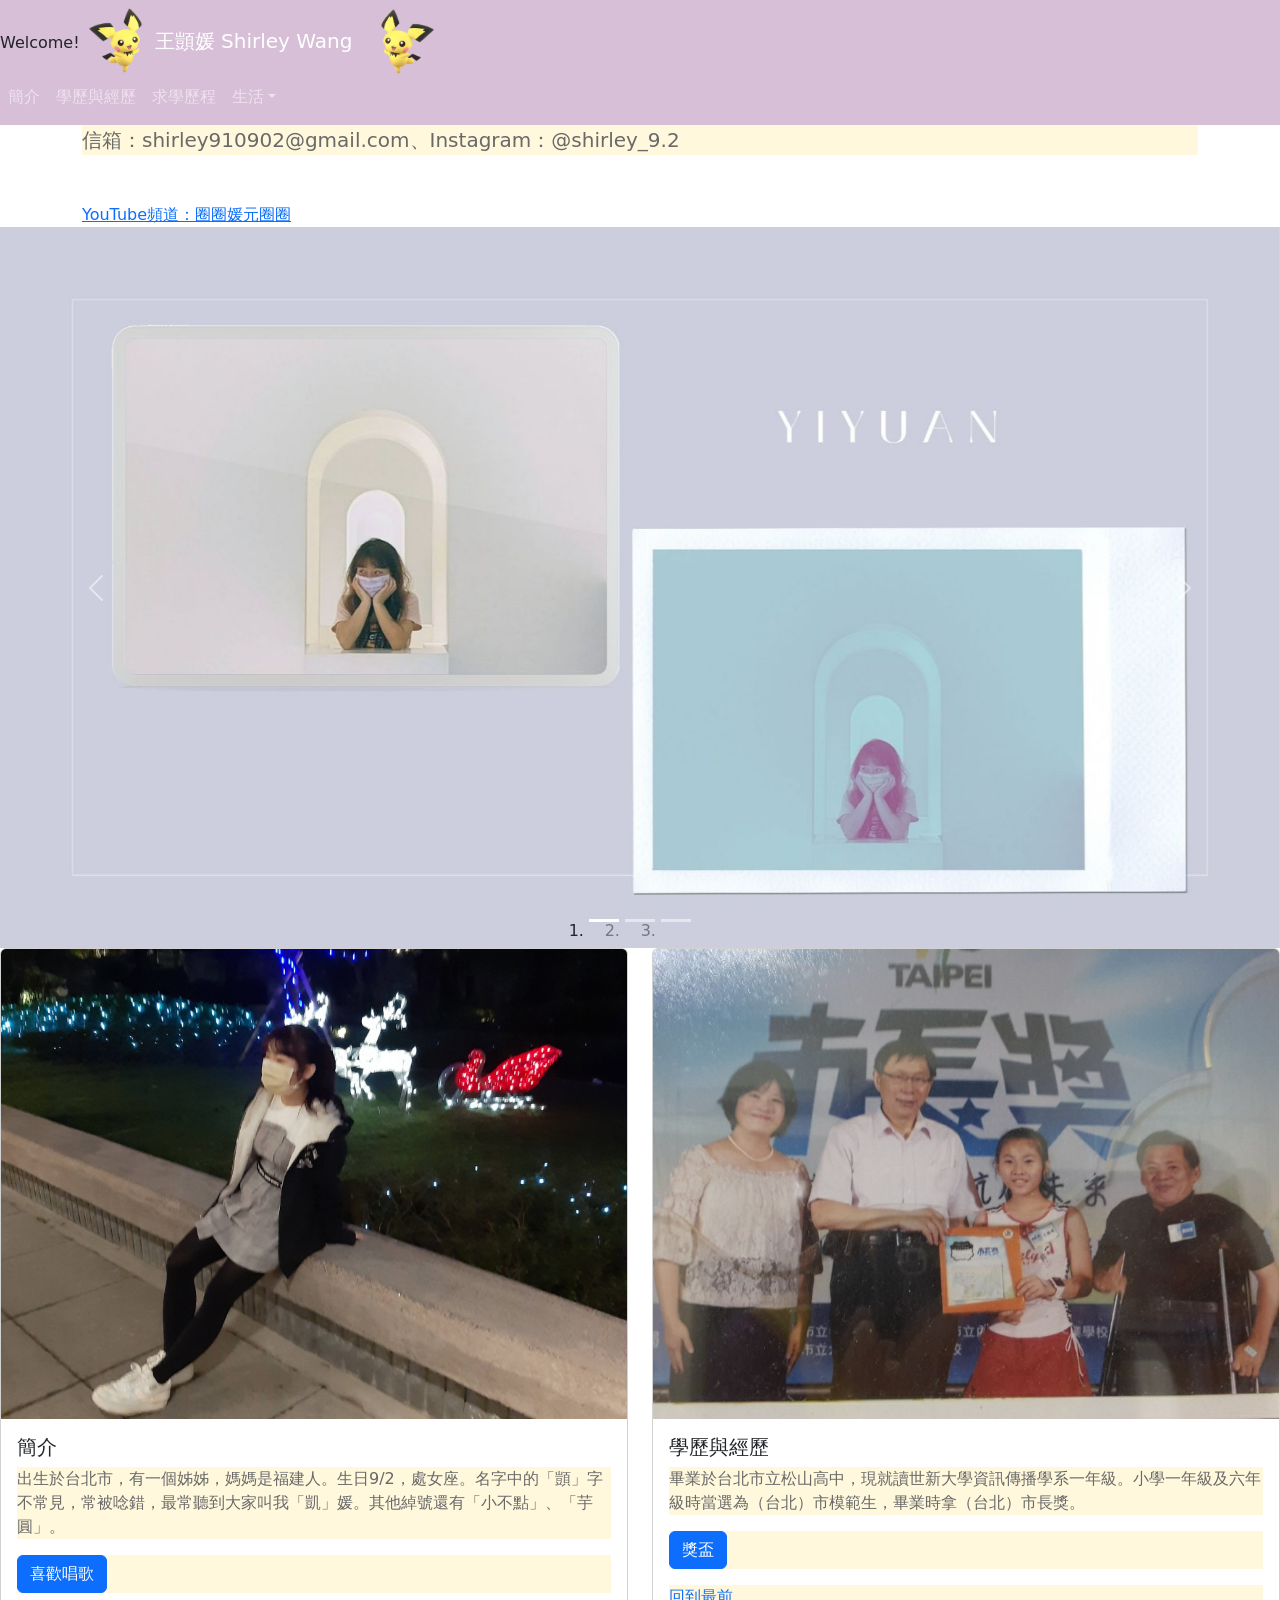
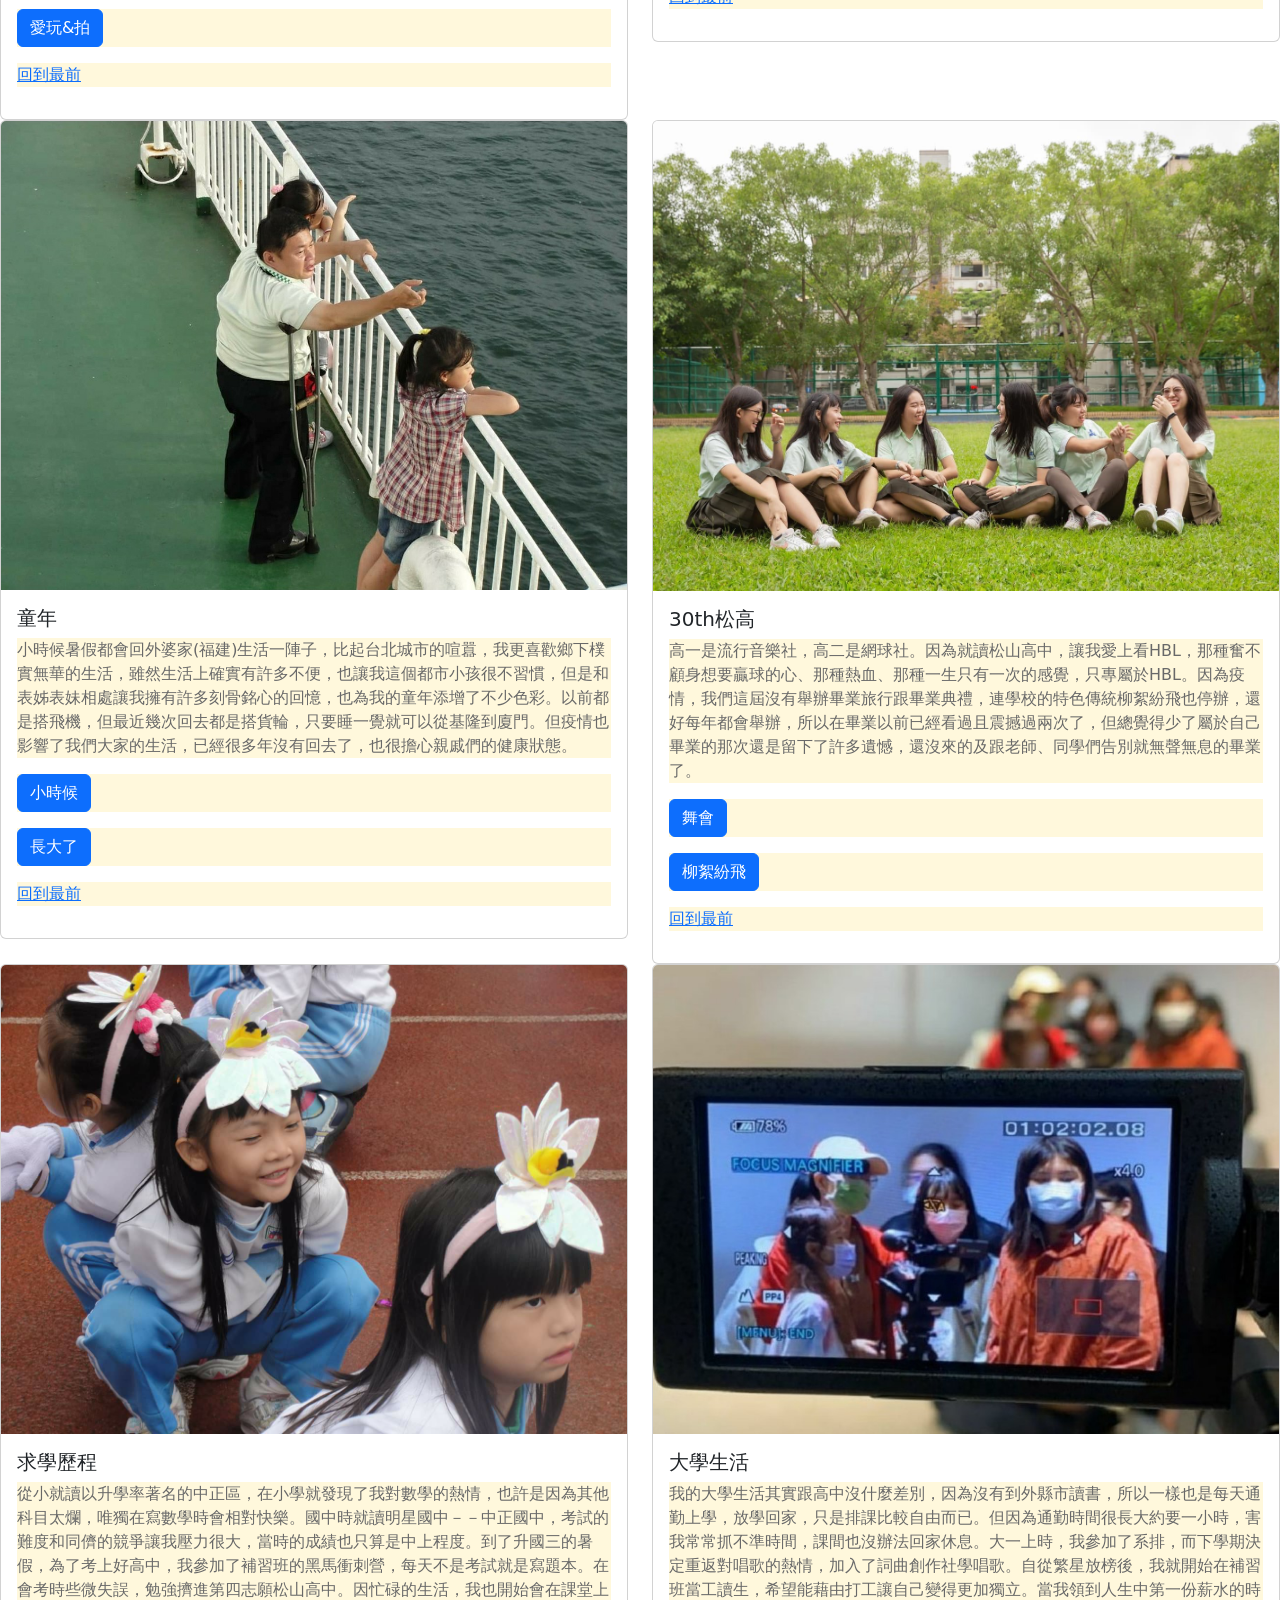
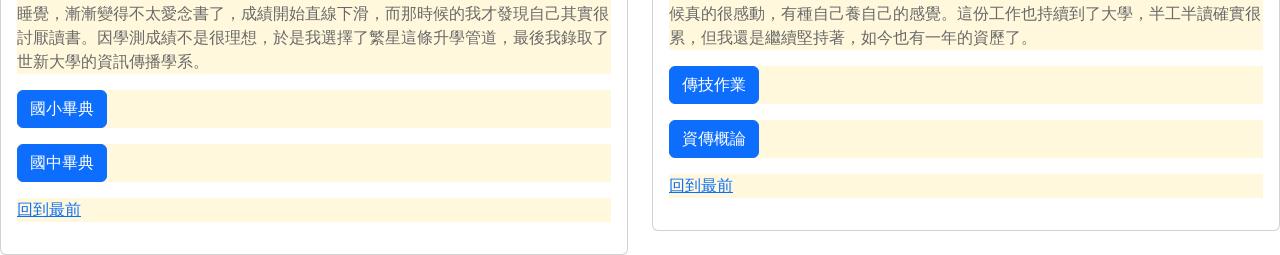
<file: index.html>
<!DYTPE html>
<html>
	<head>
		<meta charset="utf-8">
		 <meta name="viewport" content="width=device-width, initial-scale=1">
		<link rel="stylesheet" type="text/css" href="style.css">
		<!-- Bootstrap CDN -->
		<link rel="stylesheet" href="https://cdn.jsdelivr.net/npm/bootstrap@5.1.3/dist/css/bootstrap.min.css"> 
		<script src="https://cdn.jsdelivr.net/npm/bootstrap@5.1.3/dist/js/bootstrap.bundle.min.js"></script>
		<title>王顗媛的自我介紹</title>
	</head>
	<body>
		<nav id="begin" class="navbar navbar-dark navbar-expand-md" style="background-color:Thistle">
			<div class="container-fluid>
				<span class="navbar-text">Welcome!</span>
				<a class="navbar-brand" href="#">
					<img src="皮丘1.jpg" width="70px">王顗媛 Shirley Wang</a><img src="皮丘.jpg" width="70px">
				<button class="navbar-toggler" type="button" data-bs-toggle="collapse" data-bs-target="#navbar1"><span class="navbar-toggler-icon"></span></button>
				<div class="collapse navbar-collapse" id="navbar1">
					<ul class="navbar-nav me-auto">
						<li class="nav-item active"><a class="nav-link" href="#family">簡介</a><li>
						<li class="nav-item"><a class="nav-link" href="#school">學歷與經歷</a></li>
						<li class="nav-item"><a class="nav-link" href="#study">求學歷程</a></li>
						<li class="nav-item dropdown">
							<a class="nav-link dropdown-toggle" href="#" data-bs-toggle="dropdown">生活</a>
							<div class="dropdown-menu">
								<a class="dropdown-item" href="#childhood">童年</a>
								<a class="dropdown-item" href="#high school">高中</a>
								<a class="dropdown-item" href="#collage">大學</a>
							</div>
						</li>
					</ul>
				</div>
			</div>
		</nav>
		<header>
			<div class="container">
				<p class="lead mb-5">信箱：shirley910902@gmail.com、Instagram：@shirley_9.2</p>
				<a href="https://www.youtube.com/channel/UCnXqzAM06Nkba24aR4NzJqA">YouTube頻道：圈圈媛元圈圈</a>
			</div>
		</header>
		<div id="myCarousel" class="carousel slide" data-bs-ride="carousel">
			<ol class="carousel-indicators">
				<li data-bs-target="#myCarousel" data-bs-slide-to="0" class="active"></li>
				<li data-bs-target="#myCarousel" data-bs-slide-to="1"></li>
				<li data-bs-target="#myCarousel" data-bs-slide-to="2"></li>
			</ol>
			<div class="carousel-inner">
				<div class="carousel-item active">
					<img src="文心藝所.jpg" class="d-block w-100" alt="文心藝所">
					<div class="carousel-caption d-none d-md-block">
					</div>
				</div>
				<div class="carousel-item">
					<img src="學校.jpg" class="d-block w-100" alt="學校">
					<div class="carousel-caption d-none d-md-block">
					</div>
				</div>
				<div class="carousel-item">
					<img src="新北耶誕城.jpg" class="d-block w-100" alt="新北耶誕城">
					<div class="carousel-caption d-none d-md-block">
					</div>
				</div>
			</div>
			<a class="carousel-control-prev" href="#myCarousel" data-bs-slide="prev">
				<span class="carousel-control-prev-icon"></span>
				<span class="visually-hidden">Previous</span></a>
			<a class="carousel-control-next" href="#myCarousel" data-bs-slide="next">
				<span class="carousel-control-next-icon"></span>
				<span class="visually-hidden">Next</span></a>
		</div>
		<main>
			<div class="row">
				<div id="family" class="col-sm-6">
					<div class="card">
						<img class="card-img-top" src="我.jpg">
						<div class="card-body">
							<h5 class="card-title">簡介</h5>
							<p class="card-text">出生於台北市，有一個姊姊，媽媽是福建人。生日9/2，處女座。名字中的「顗」字不常見，常被唸錯，最常聽到大家叫我「凱」媛。其他綽號還有「小不點」、「芋圓」。</p>
							<p>
								<a class="btn btn-primary" data-bs-toggle="collapse" href="#sing">喜歡唱歌</a>
							</p>
							<div class="collapse" id="sing">
								<div class="card card-body">
									<img src="唱歌.jpg" class="img-thumbnail " width="400" style="float: right;" >
									超超超級喜歡唱歌♡
								</div>
							</div>
							<p>
								<a class="btn btn-primary" data-bs-toggle="collapse" href="#play">愛玩&拍</a>
							</p>
							<div class="collapse" id="play">
								<div class="card card-body">
									<img src="玩.jpg" class="img-thumbnail " width="300" style="float: right;" >
									喜歡出去玩跟拍好看的照片！
								</div>
							</div>
							<p><a href="#begin">回到最前</a></p>	
						</div>
					</div>
				</div>
				
				<div id="school" class="col-sm-6">
					<div class="card">
						<img class="card-img-top" src="市長獎.jpg">
						<div class="card-body">
							<h5 class="card-title">學歷與經歷</h5>
							<p class="card-text">畢業於台北市立松山高中，現就讀世新大學資訊傳播學系一年級。小學一年級及六年級時當選為（台北）市模範生，畢業時拿（台北）市長獎。</p>
							<p>
								<a class="btn btn-primary" data-bs-toggle="collapse" href="#trophy">獎盃</a>
							</p>
							<div class="collapse" id="trophy">
								<div class="card card-body">
									<img src="獎盃.jpg" class="img-thumbnail " width="400" style="float: right;" >
									柯文哲市長(左)與郝龍斌市長(右)的模範生獎盃
								</div>
							</div>
							<p><a href="#begin">回到最前</a></p>
						</div>
					</div>
				</div>
				
				<div id="childhood" class="col-sm-6">
					<div class="card">
						<img class="card-img-top" src="出海.jpg">
						<div class="card-body">
							<h5 class="card-title">童年</h5>
							<p class="card-text">小時候暑假都會回外婆家(福建)生活一陣子，比起台北城市的喧囂，我更喜歡鄉下樸實無華的生活，雖然生活上確實有許多不便，也讓我這個都市小孩很不習慣，但是和表姊表妹相處讓我擁有許多刻骨銘心的回憶，也為我的童年添增了不少色彩。以前都是搭飛機，但最近幾次回去都是搭貨輪，只要睡一覺就可以從基隆到廈門。但疫情也影響了我們大家的生活，已經很多年沒有回去了，也很擔心親戚們的健康狀態。</p>
							<p>
								<a class="btn btn-primary" data-bs-toggle="collapse" href="#child">小時候</a>
							</p>
							<div class="collapse" id="child">
								<div class="card card-body">
									<img src="以前.jpg" class="img-thumbnail " width="400" style="float: right;" >
									我是最左邊那一個！
								</div>
							</div>
							<p>
								<a class="btn btn-primary" data-bs-toggle="collapse" href="#growup">長大了</a>
							</p>
							<div class="collapse" id="growup">
								<div class="card card-body">
									<img src="長大.jpg" class="img-thumbnail " width="400" style="float: right;" >
									2019年的暑假，已經很久沒回去了...
								</div>
							</div>
							<p><a href="#begin">回到最前</a></p>
						</div>
					</div>
				</div>
				<div id="high school" class="col-sm-6">
					<div class="card">
						<img class="card-img-top" src="高中.jpg">
						<div class="card-body">
							<h5 class="card-title">30th松高</h5>
							<p class="card-text">高一是流行音樂社，高二是網球社。因為就讀松山高中，讓我愛上看HBL，那種奮不顧身想要贏球的心、那種熱血、那種一生只有一次的感覺，只專屬於HBL。因為疫情，我們這屆沒有舉辦畢業旅行跟畢業典禮，連學校的特色傳統柳絮紛飛也停辦，還好每年都會舉辦，所以在畢業以前已經看過且震撼過兩次了，但總覺得少了屬於自己畢業的那次還是留下了許多遺憾，還沒來的及跟老師、同學們告別就無聲無息的畢業了。</p>
							<p>
								<a class="btn btn-primary" data-bs-toggle="collapse" href="#concert">舞會</a>
							</p>
							<div class="collapse" id="concert">
								<div class="card card-body">
									<img src="舞會.jpg" class="img-thumbnail " width="300" style="float: right;" >
									和同學一起去參加舞會~
								</div>
							</div>
							<p>
								<a class="btn btn-primary" data-bs-toggle="collapse" href="#graduation">柳絮紛飛</a>
							</p>
							<div class="collapse" id="graduation">
								<div class="card card-body">
									<img src="柳絮紛飛.jpg" class="img-thumbnail " width="400" style="float: right;" >
									高二那年的柳絮紛飛~
								</div>
							</div>
							<p><a href="#begin">回到最前</a></p>
						</div>
					</div>
				</div>
				<div id="study" class="col-sm-6">
					<div class="card">
						<img class="card-img-top" src="小時候.jpg">
						<div class="card-body">
							<h5 class="card-title">求學歷程</h5>
							<p class="card-text">從小就讀以升學率著名的中正區，在小學就發現了我對數學的熱情，也許是因為其他科目太爛，唯獨在寫數學時會相對快樂。國中時就讀明星國中－－中正國中，考試的難度和同儕的競爭讓我壓力很大，當時的成績也只算是中上程度。到了升國三的暑假，為了考上好高中，我參加了補習班的黑馬衝刺營，每天不是考試就是寫題本。在會考時些微失誤，勉強擠進第四志願松山高中。因忙碌的生活，我也開始會在課堂上睡覺，漸漸變得不太愛念書了，成績開始直線下滑，而那時候的我才發現自己其實很討厭讀書。因學測成績不是很理想，於是我選擇了繁星這條升學管道，最後我錄取了世新大學的資訊傳播學系。</p>
							<p>
								<a class="btn btn-primary" data-bs-toggle="collapse" href="#elementaryschool">國小畢典</a>
							</p>
							<div class="collapse" id="elementaryschool">
								<div class="card card-body">
									<img src="國小畢典.jpeg" class="img-thumbnail " width="400" style="float: right;" >
									在大安高工頒市長獎的時候名字被跳過，所以畢典特意來送花致歉
								</div>
							</div>
							<p>
								<a class="btn btn-primary" data-bs-toggle="collapse" href="#juniorhighschool">國中畢典</a>
							</p>
							<div class="collapse" id="juniorhighschool">
								<div class="card card-body">
									<img src="國中畢典.jpg" class="img-thumbnail " width="400" style="float: right;" >
									國中拿校長獎畢業~
								</div>
							</div>
							<p><a href="#begin">回到最前</a></p>
						</div>
					</div>
				</div>
				<div id="collage" class="col-sm-6">
					<div class="card">
						<img class="card-img-top" src="大學.jpg">
						<div class="card-body">
							<h5 class="card-title">大學生活</h5>
							<p class="card-text">我的大學生活其實跟高中沒什麼差別，因為沒有到外縣市讀書，所以一樣也是每天通勤上學，放學回家，只是排課比較自由而已。但因為通勤時間很長大約要一小時，害我常常抓不準時間，課間也沒辦法回家休息。大一上時，我參加了系排，而下學期決定重返對唱歌的熱情，加入了詞曲創作社學唱歌。自從繁星放榜後，我就開始在補習班當工讀生，希望能藉由打工讓自己變得更加獨立。當我領到人生中第一份薪水的時候真的很感動，有種自己養自己的感覺。這份工作也持續到了大學，半工半讀確實很累，但我還是繼續堅持著，如今也有一年的資歷了。</p>
							<p>
								<a class="btn btn-primary" data-bs-toggle="collapse" href="#MV">傳技作業</a>
							</p>
							<div class="collapse" id="MV">
								<div class="card card-body">
									<img src="拍MV.jpg" class="img-thumbnail " width="400" style="float: right;" >
									MV拍攝初體驗！
								</div>
							</div>
							<p>
								<a class="btn btn-primary" data-bs-toggle="collapse" href="#live">資傳概論</a>
							</p>
							<div class="collapse" id="live">
								<div class="card card-body">
									<img src="直播.jpg" class="img-thumbnail " width="400" style="float: right;" >
									娛樂之愉直播現場
								</div>
							</div>
							<p><a href="#begin">回到最前</a></p>
						</div>
					</div>
				</div>
			</div>
		</main>
	</body>
</html>
</file>
<file: style.css>
h2 {
    color:SteelBlue;
}
p {
    color:DimGray;
    background-color: Cornsilk;
}
</file>
